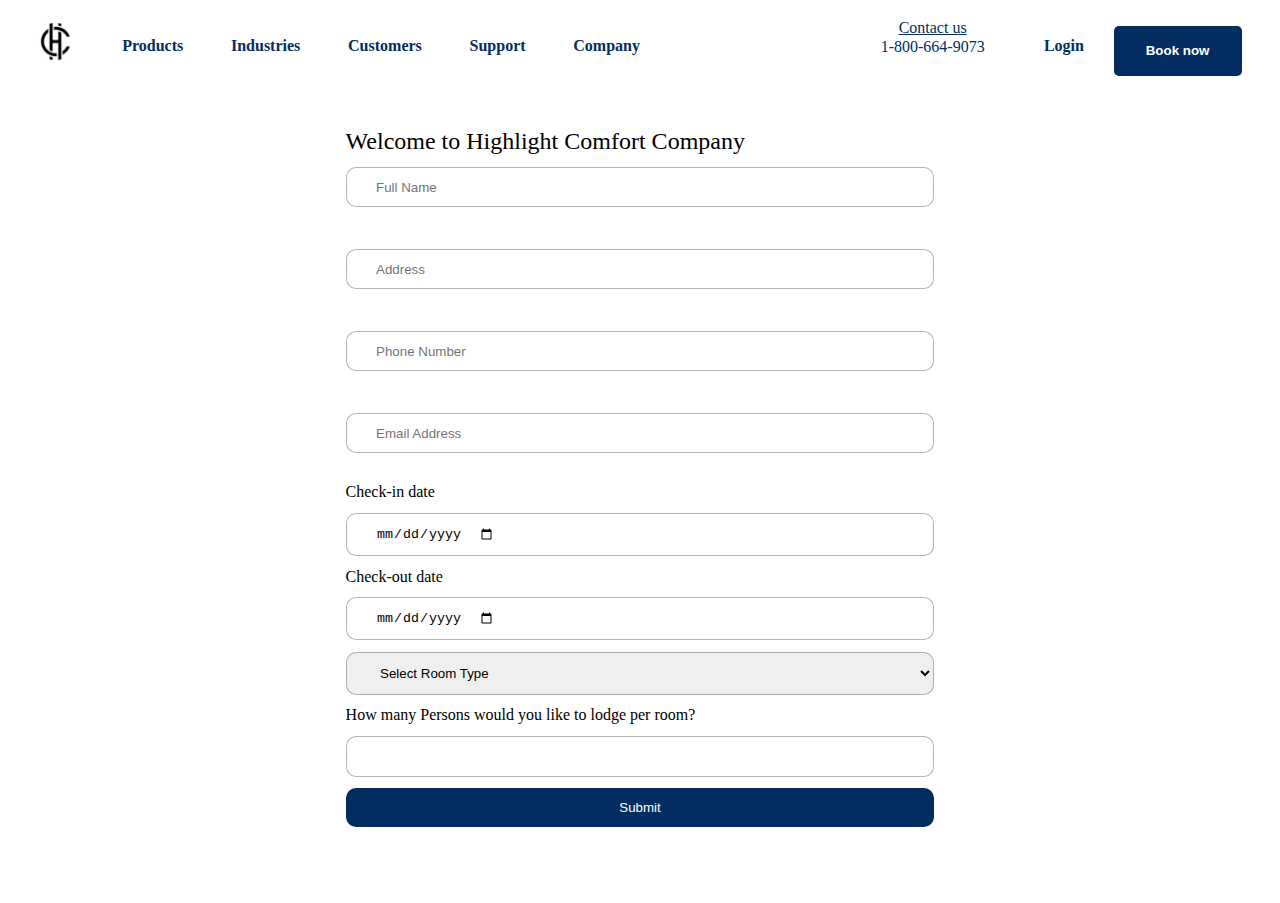
<file: form.html>
<!DOCTYPE html>
<html lang="en">
<head>
    <meta charset="UTF-8">
    <meta http-equiv="X-UA-Compatible" content="IE=edge">
    <meta name="viewport" content="width=device-width, initial-scale=1.0">
    <title>Highlight Comfort Company</title>
    <link rel="stylesheet" href="./style.css">

</head>
<body class="">
    <header>
        <nav class="flex">
            <ul class="ul1 flex">
                <li class="logo"><img src="./images/logoo.png" alt=""></li>
                <li>Products </li>
                <li>Industries</li>
                <li>Customers</li>
                <li>Support</li>
                <li>Company</li>

            </ul>
            <ul class="ul2 flex">
                <li class="flex-li"> <a href="#">Contact us</a> <p>1-800-664-9073</p></li>
                <li></li>
                <li>Login</li>
                <a href="./form.html">
                    <button>Book now</button>
                </a>
            </ul>
        </nav>
    </header>

    <form class="myForm" id="form" name="form">
        
        <div>
            <h2>Welcome to Highlight Comfort Company</h2>
        </div>
        
        <div>
            <input type="text" name="fname" id="fname" placeholder="Full Name" autocomplete="name" required  > <br>
        </div>
        <div>
            <input type="text" name="address" id="address" placeholder="Address" autocomplete="street-address" required > <br>
        </div>
        <div>
            <input type="text" name="phone" id="phone" placeholder="Phone Number" autocomplete="tel" required > <br>
        </div>
        <div>
            <input type="email" name="email" id="email" placeholder="Email Address" autocomplete="email" required > <br>
        </div>

       
        <div>
            <label for="Checkin">Check-in date</label>
            <input type="date" name="checkIn" id="checkIn" autocomplete="date" required>
        </div>
        <div>
            <label for="Checkout">Check-out date</label>
            <input type="date" name="checkOut" id="checkOut" autocomplete="date" required>
        </div>
        <!-- <div>
            <label for="numOfNights">Number of nights you would like to lodge</label>
            <input type="number" min="1" name="numOfNights" id="numOfNights" autocomplete="cc-number" required>
        </div> -->

        <select name="roomType" id="roomType" required >
            <option value="">Select Room Type</option>
            <option value="duplex">Deluxe</option>
            <option value="royale">Royale</option>
            <option value="supreme">Supreme</option>

        </select>
        <div>
            <label for="numOfPersons">How many Persons would you like to lodge per room?</label>
            <input type="number" min="1" name="numOfPersons" id="numOfPersons" autocomplete="cc-number" required>
        </div>

        <input type="" id="submit-btn" class="submit-btn" onclick={validateForm()} value="Submit"  > 
    </form>
    <!-- action="./loan.html" method="post" -->

    

    <script src="./script.js"></script>
</body>
</html>
</file>
<file: style.css>
*{
    box-sizing: border-box;
    padding: 0;
    margin: 0;
    list-style: none;
}
.flex{
    display: flex;
}
button, a{
    cursor: pointer;
}

a{
    color: #032d60;
}

li:hover, a:hover{
    color:#3a9fe0;
}

nav{
    justify-content: space-between;
    padding: 2% 3% 0;
    position: fixed;
    background-color: white;
    width: 100%;
    z-index: 5;
}
nav .ul1{
    width: 50%;
    justify-content: space-between;

}
nav .ul2{
    width: 30%;
    justify-content: space-between;

}
nav li{
    line-height: 2.5;
    color: #032d60;
    font-weight: 600;
}

.logo{
    width: 6%;
    margin-top: -1%;
}
.logo img{
    width: 100%;
}
nav button{
    background-color: #032d60;
    width: 10vw;
    height: 50px;
    color: white;
    border: none;
    padding: 0% 7%;
    font-weight: 600;
    border-radius: 5px;
}
nav button:hover{
    background-color: black;
}
.flex-li{
    display: flex;
    flex-direction: column;
    align-items: center;
    justify-content: center;
    line-height: 1.2;
    margin-top: -8%;
    font-weight: lighter;
}


.section1{
    height: 600px;
    width: 100vw;
    margin: 0 auto;
    flex-direction: column;
    justify-content: center;
    background-image: url(./images/hero2.jpeg);
    background-position: right;
    background-repeat: no-repeat;
    background-size: cover;
    /* opacity: .5; */
}

.div{
    width: 60%;
    height: 100%;
    text-align: center;
    flex-direction: column;
    justify-content: center;
    align-items: center;
    margin: 0 auto;
    padding-top: 10% ;
    color: white;

    /* background: red; */
}

.div h1{
    font-size: 3em;
    letter-spacing: 1px;
    word-spacing: 2px;
    /* color: #032d60; */
}
.div .paragraph{
    margin: 5% 0;
    font-size: 1.5em;
    line-height: 1.2;

}
.section1 button, .section10 button, .section11 button{
    /* width: fit-content; */
    color: white;
    background-color: #0176d3;
    border: none;
    /* border: 2px solid #005fad ; */
    padding: 3% 7%;
    font-weight: 600;
    border-radius: 5px;
    margin-top: 3%;
    font-size: 1.1em;

}
.btn-right{
    margin-left: 5%;
    border: 2px solid #0176d3 !important;
    background-color: white !important;
    color: #0176d3 !important;
    font-size: 1.1em;

}
.section1 button:hover {
    background-color: #032d60;
}
.btn-right:hover{
    background-color: #aadbfb70 !important;
}

.section2, .section3{
    width: 92vw;
    margin: 3% auto;
    color: #032d60;
    
}
.big-div{
    width: 100%;
    justify-content: space-between;
}
.flex-items{
    margin: 0 1%;
    /* padding-bottom: 4%; */
    width: 30%;
    border-radius: 20px;
    box-shadow: 0px 2px 10px 2px #8080804f;
}

.section2 h1{
    font-size: 3em;
    text-align: center;
    margin: 0 auto 5%;
    max-width: 65%;

}
.flex-items h2{
    font-size: 1.7em;
    margin: 10%;

}
.flex-items p{
    margin: 0 10% 10%;
}

.flex-items a{
    margin: 0 10% 5%;
}
.flex-items img{
    width: 100%;
    height: 50%;
    border-top-left-radius: 20px;
    border-top-right-radius: 20px;
}


.section3{
    width: 100vw;
    flex-direction: column;
    align-items: center;
    justify-content: center;
    
}
.bg2{
    background-image: url(./images/bg2.webp);
    background-repeat: no-repeat;
    background-size: contain;
    height: 200px;
    width: 100%;
}
.section3 .small-img{
    width: 45%;
    margin: auto;
    align-items: center;
    justify-content: center;
}
.section3 h1{
    font-size: 3em;
    text-align: center;
    margin: 0 auto 5%;
    max-width: 65%;

}
.small-img div{
    width: 25%;
    text-align: center;
    height: 120px;
    margin-top: 5%;
}




.section7 h1, .section8 h1, .section10 h1{
    font-size: 3em;
    text-align: center;
    margin: 5% auto;
    max-width: 65%;

}
.section7, .section8, .section10, .section11{
    margin-bottom: 5%;
    padding: 0 4%;
    color: #032d60;
    flex-direction: column;
    align-items: center;
    
}

.section10 img{
    width: 80%;
    margin-top: 5%;
}
.section10 button{
    padding: 1% 3%;
    margin-top: -3%;
    border: none;
}

.section11-div{
    width: 100%;
    height: 500px;
    margin: auto;
    border-radius: 10px;
    box-shadow: 0px 2px 10px 2px #8080804f;

}

.section11-div .div{
    width: 45%;
    margin-left: 8%;
}
.section11-div img{
    margin-left: 8%;

}
.section11 button{
    border: none;
    margin-top: 5%;
}

footer{
    width: 100%;
    padding: 2% 0%;
}
.footer-div{
    width: 85%;
    margin:  0 4% 4%;
    justify-content: space-between;
}

.footer-div li{
    font-size: .8em;
    color: #0176d3;
    line-height: 2.5;
}
.footer-div .black{
    font-size: 1em;
    color: black;
    line-height: 5;

}
.footer-div .logo{
    width: 60%;
    margin-bottom: 10%;
}

.footer-div div p, .footer-div div a{
    margin: 20% 0;
    font-weight: bolder;
}

.footer{
    color: white;
    background-color: #032d60;
    width: 100%;
    padding:  2% 4%;
    font-size: .8em;
}
.footer b{
    font-size: 1.5em;
    margin: 0 5%;
}
.footer a{
    color: white;
    margin-bottom: 2%;}
.footer ul{
    width: 80%;
    justify-content: space-between;
}
.footer p{
    max-width: 90%;
}


.myForm{
    /* display: block; */
    width: 50%;
    background-color: #fff;
    margin: 0% auto;
    /* height: 80vh; */
    border-radius: 50px;
    padding: 10% 2% 5%;
}

.myForm2{
    display: none;
}


.form-body{
    background-color: #fafcff;
    width: 100%;
    height: 100vh;
    display: flex;
    flex-direction: column;
    align-items: center;
    justify-content: center;
}

.myForm input, select{
    width: 100%;
    padding: 2% 5%;
    margin: 2% auto 2%;
    border-radius: 10px;
    border: 1px solid #80808097;
    display: flex;
    /* flex-direction: column; */
    align-items: center;
    justify-content: space-between;

}
.submit-btn{
    background-color: #032d60;
    border: none !important;
    color: white;
    text-align: center !important;
    cursor: pointer;
}


.myForm h2{
    margin-bottom: 2%;
    font-weight: 500;
}


@media screen and (max-width:800px) {
    .flex{
        display: block;
    }
    nav{
        position: relative;
    }
    .div{
        width: 70%;
    }

    .section1{
        height: fit-content;
    }
    .section1 .flex{
        display: flex;
    }
    .section2 h1 {
        font-size: 2.5em;
        margin-top: 2%;
        max-width: 85%;
    }
    .flex-items{
        width: 90%;
        margin: 5% auto;
    }
    .four-items{
        width: 60%;
        margin: auto;
    }
    .four-items img {
        width: 100%;
        margin: auto;
    }

    .section5 .div, .section5 img, .section9 .div, .section9 img, .section11 .div, .section11 img {
        width: 80%;
        margin: 5% 10%;
    }

    .section6 .flex-items{
        height: fit-content;
    }
    .section3, .section4, .section10{
        text-align: center;
        display: flex;
        flex-direction: column;
        align-items: center;
    }

    .section3 .paragraph {
        width: 80vw;
        margin: auto;
    }

    .section3 button {
        margin-left: 10% !important;
    }
    .section3 .small-img {
        display: flex;
        width: 80%;
        margin: auto;
    }
    .section{
        padding: 0;
        width: 80%;
        margin: auto;
    }

    .big-logos-div{
        width: 80%;
        display: flex;
        justify-content: space-between;
        align-items: center;
        margin: auto;
    }
    
    .section6, .section6 .big-div{
        height: max-content;
    }

    .section11-div{
        height: fit-content;
    }

    .footer-div{
        width: 80%;
        margin: auto;
    }
    .footer-div .logo{
        width: 20%;
        margin-bottom: 0;
    }
    .footer-div div p, .footer-div div a {
        margin: 2% 0;
    }
}
</file>
